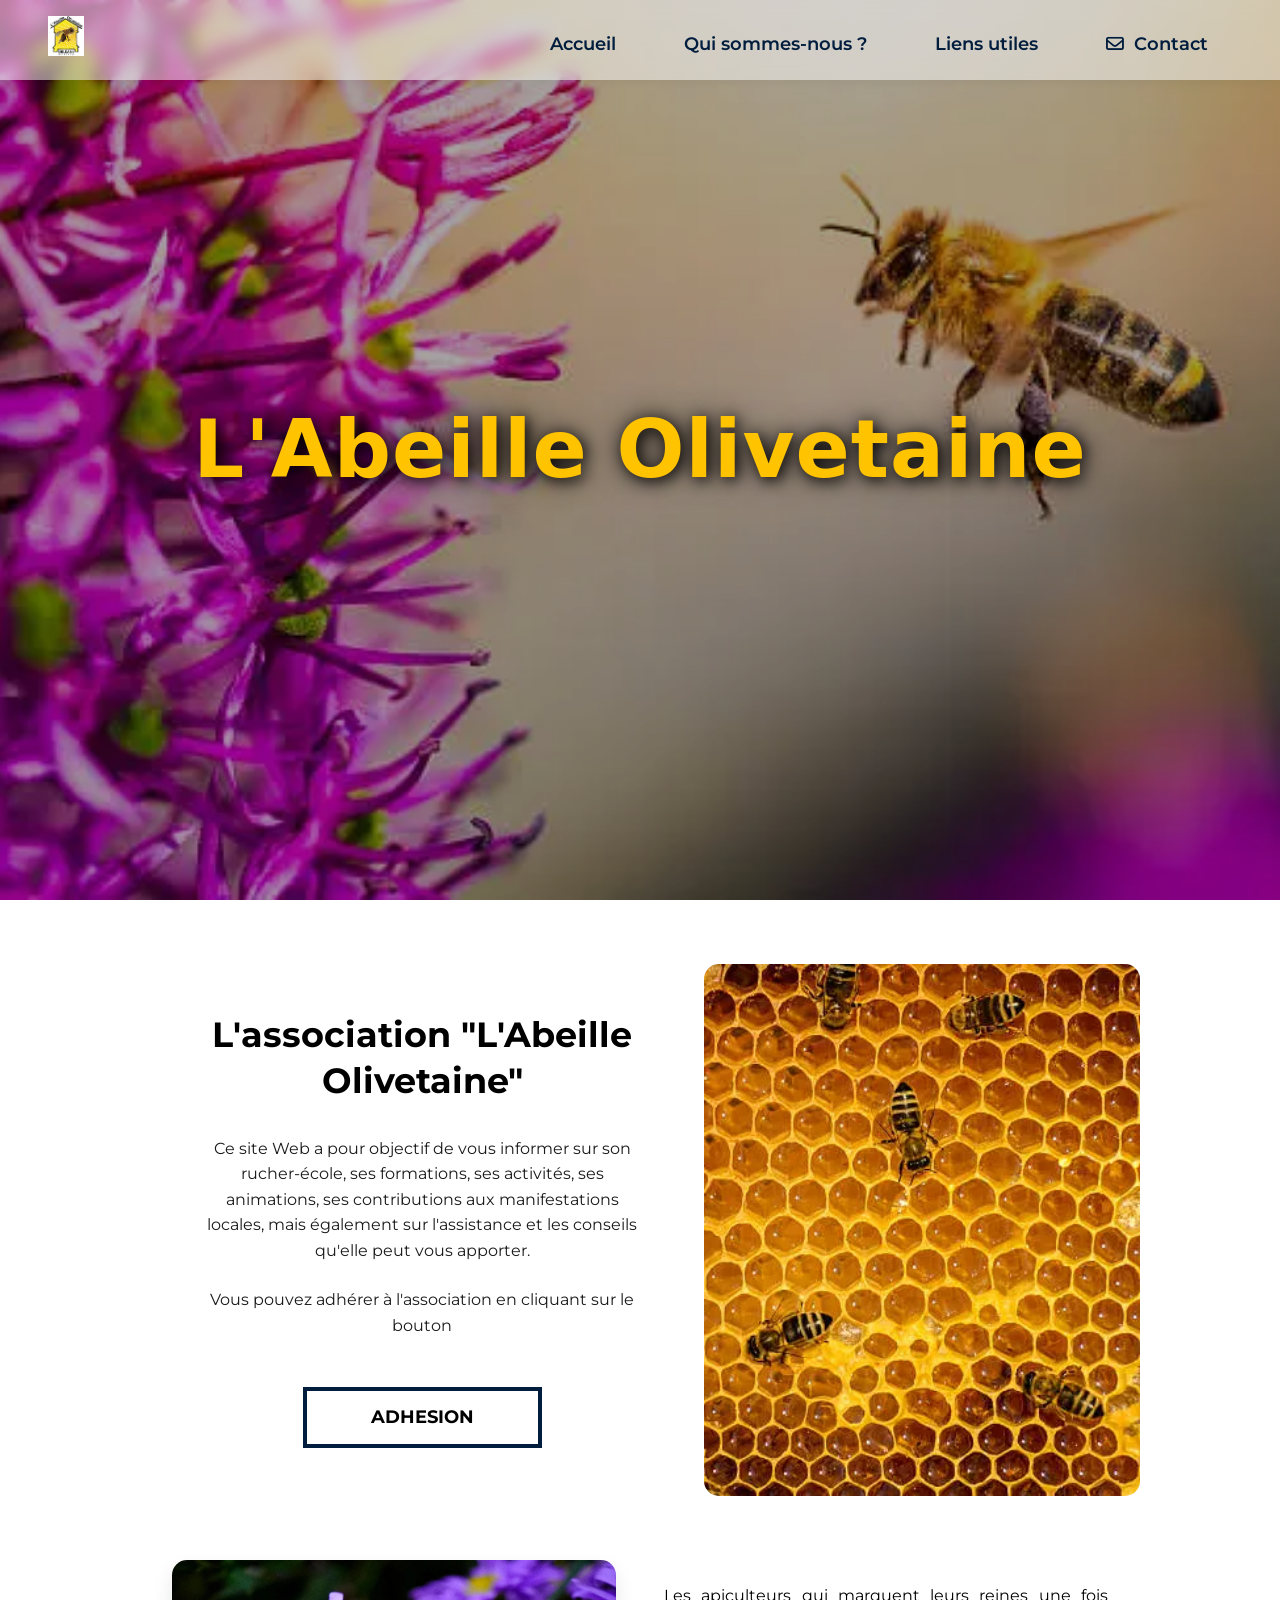
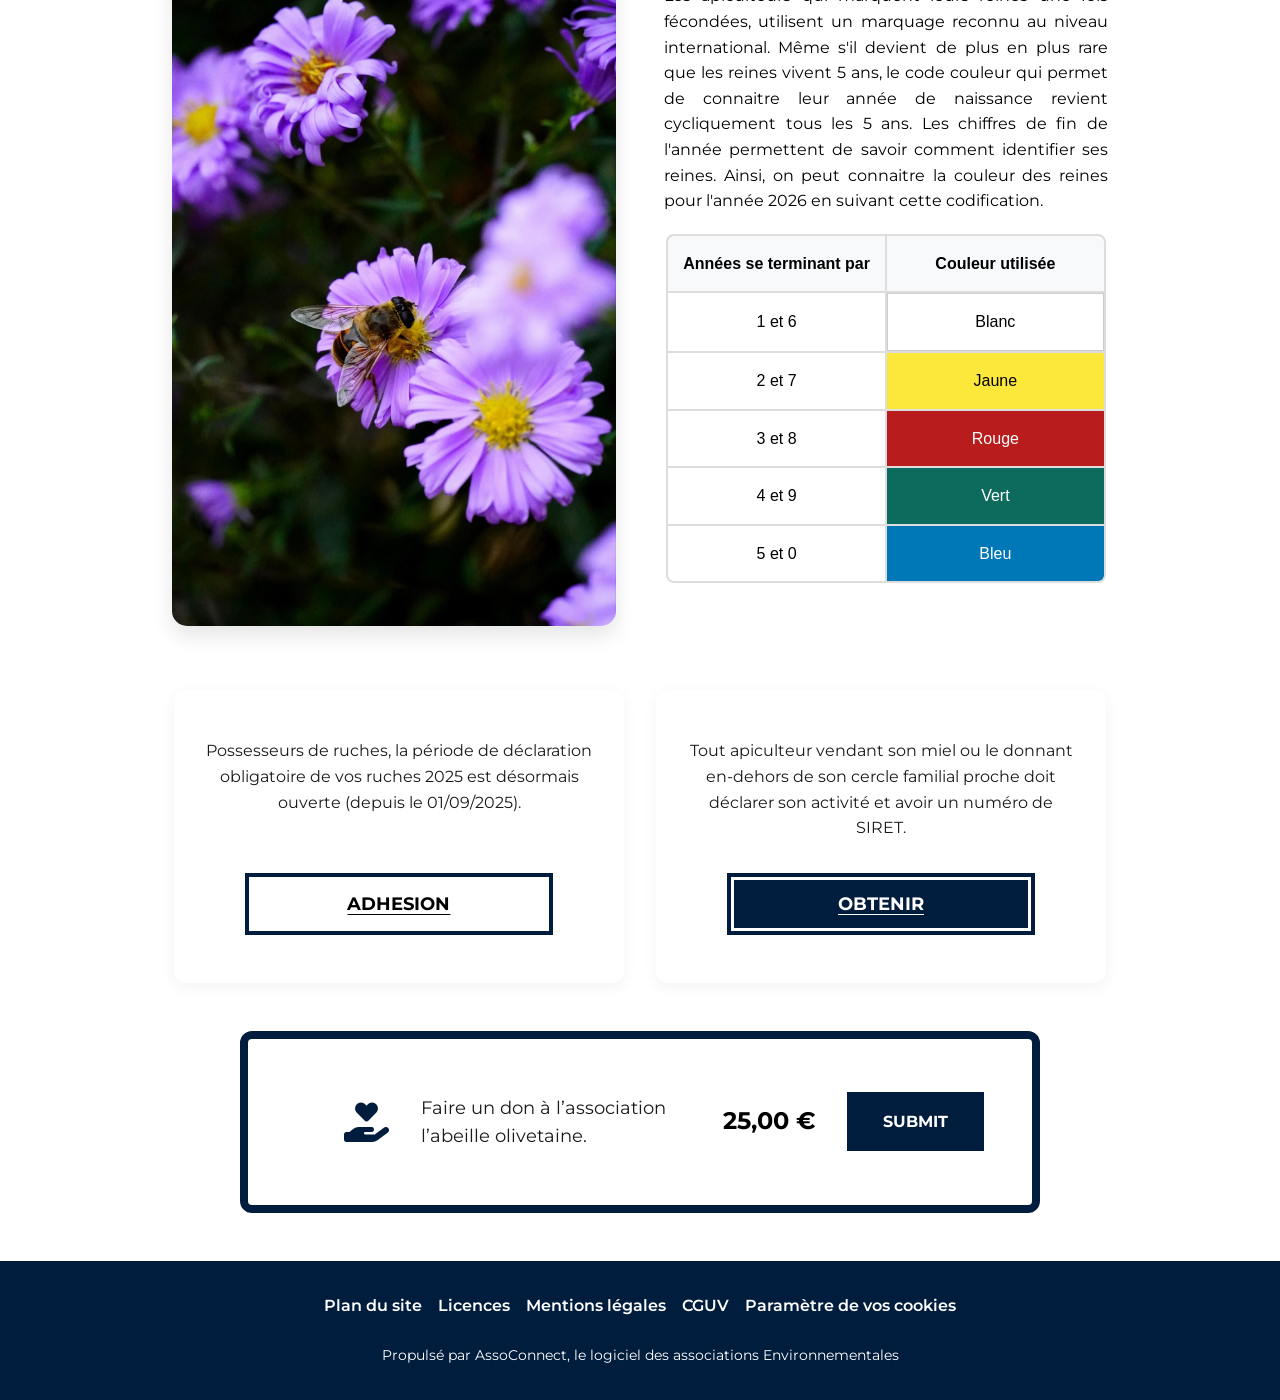
<file: index.html>
<!doctype html>
<html lang="fr">
  <head>
    <title>abeille-olivetaine</title>
    <meta charset="UTF-8" />
    <link rel="icon" type="image/png" href="IMG/logo1.webp" />
    <meta name="viewport" content="width=device-width, initial-scale=1.0" />
    <link rel="preconnect" href="https://fonts.googleapis.com" />
    <link rel="preconnect" href="https://fonts.gstatic.com" crossorigin />
    <link
      href="https://fonts.googleapis.com/css2?family=Montserrat:wght@400;700&family=Playfair+Display:wght@700&display=swap"
      rel="stylesheet"
    />
    <link
      rel="stylesheet"
      href="https://cdnjs.cloudflare.com/ajax/libs/font-awesome/6.4.0/css/all.min.css"
    />
    <link rel="stylesheet" type="text/css" href="style.css" />
  </head>

  <body>
    <header>
      <nav class="container-nav">
        <div class="logo">
          <a href="#">
            <img id="logo1" src="IMG/logo1.webp" alt="logo" loading="lazy"/>
          </a>
        </div>
        <input type="checkbox" id="menu-toggle" hidden />
        <label for="menu-toggle" class="burger-menu">
          <span class="bar"></span>
          <span class="bar"></span>
          <span class="bar"></span>
        </label>
        <div class="nav-links">
          <a href="index.html">Accueil</a>
          <a href="who-are-we.html">Qui sommes-nous ?</a>
          <a href="useful-links.html">Liens utiles</a>
          <a href="contact.html" class="contact-icon">
            <i class="fa-regular fa-envelope"></i>
            Contact
          </a>
        </div>
      </nav>
    </header>

    <main>
      <div class="container">
        <div class="bienvenue">
          <img
            src="IMG/istockphoto-2219905629-612x612.webp"
            alt="fond abeille"
            loading="lazy"
          />
          <h1>L'Abeille Olivetaine</h1>
        </div>

        <div class="association-section">
          <div class="association-content">
            <h2>L'association "L'Abeille<br />Olivetaine"</h2>
            <p>
              Ce site Web a pour objectif de vous informer sur son rucher-école,
              ses formations, ses activités, ses animations, ses contributions
              aux manifestations locales, mais également sur l'assistance et les
              conseils qu'elle peut vous apporter.
            </p>
            <p>Vous pouvez adhérer à l'association en cliquant sur le bouton</p>
            <a href="#" class="btn-adhesion">ADHESION</a>
          </div>
          <div class="association-image">
            <img
              src="IMG/istockphoto-453142805-612x612.webp"
              alt="Alvéoles et abeilles"
              loading="lazy"
            />
          </div>
        </div>

        <div class="reines-section">
          <div class="reines-image">
            <img
              src="IMG/nature_focus_fs-aster-8281758_1920.webp"
              alt="Aster et abeille"
              loading="lazy"
            />
          </div>
          <div class="reines-content">
            <p>
              Les apiculteurs qui marquent leurs reines une fois fécondées,
              utilisent un marquage reconnu au niveau international. Même s'il
              devient de plus en plus rare que les reines vivent 5 ans, le code
              couleur qui permet de connaitre leur année de naissance revient
              cycliquement tous les 5 ans. Les chiffres de fin de l'année
              permettent de savoir comment identifier ses reines. Ainsi, on peut
              connaitre la couleur des reines pour l'année 2026 en suivant cette
              codification.
            </p>
            <div class="tableau-grid">
              <!-- En-tête -->
              <div class="header">Années se terminant par</div>
              <div class="header">Couleur utilisée</div>

              <!-- Ligne 1 -->
              <div class="cell">1 et 6</div>
              <div class="cell color-blanc">Blanc</div>

              <!-- Ligne 2 -->
              <div class="cell">2 et 7</div>
              <div class="cell color-jaune">Jaune</div>

              <!-- Ligne 3 -->
              <div class="cell">3 et 8</div>
              <div class="cell color-rouge">Rouge</div>

              <!-- Ligne 4 -->
              <div class="cell">4 et 9</div>
              <div class="cell color-vert">Vert</div>

              <!-- Ligne 5 -->
              <div class="cell">5 et 0</div>
              <div class="cell color-bleu">Bleu</div>
            </div>
          </div>
        </div>

        <div class="cards-container">
          <div class="card">
            <p>
              Possesseurs de ruches, la période de déclaration obligatoire de
              vos ruches 2025 est désormais ouverte (depuis le 01/09/2025).
            </p>
            <a href="#" class="btn-card btn-outline">ADHESION</a>
          </div>

          <div class="card">
            <p>
              Tout apiculteur vendant son miel ou le donnant en-dehors de son
              cercle familial proche doit déclarer son activité et avoir un
              numéro de SIRET.
            </p>
            <a href="#" class="btn-card btn-filled">OBTENIR </a>
          </div>
        </div>

        <div class="card-don">
          <div class="icon-container">
            <i class="fa-solid fa-hands-holding-heart"></i>
          </div>

          <div class="content">
            <i class="fa-solid fa-hand-holding-heart"></i>
            <p class="description">
              Faire un don à l’association l’abeille olivetaine.
            </p>
            <p href="#" class="price">25,00 €</p>
            <a href="#">Submit</a>
          </div>
        </div>
      </div>
    </main>

    <footer>
      <div>
        <a href="#map">Plan du site</a>
        <a href="#">Licences</a>
        <a href="#">Mentions légales</a>
        <a href="#">CGUV</a>
        <a href="#">Paramètre de vos cookies</a>
      </div>
      <div>
        <a
          href="https://www.assoconnect.com/associations/logiciel-association-environnement/"
          target="_blank"
          >Propulsé par AssoConnect, le logiciel des associations
          Environnementales
        </a>
      </div>
    </footer>
  </body>
</html>
</file>
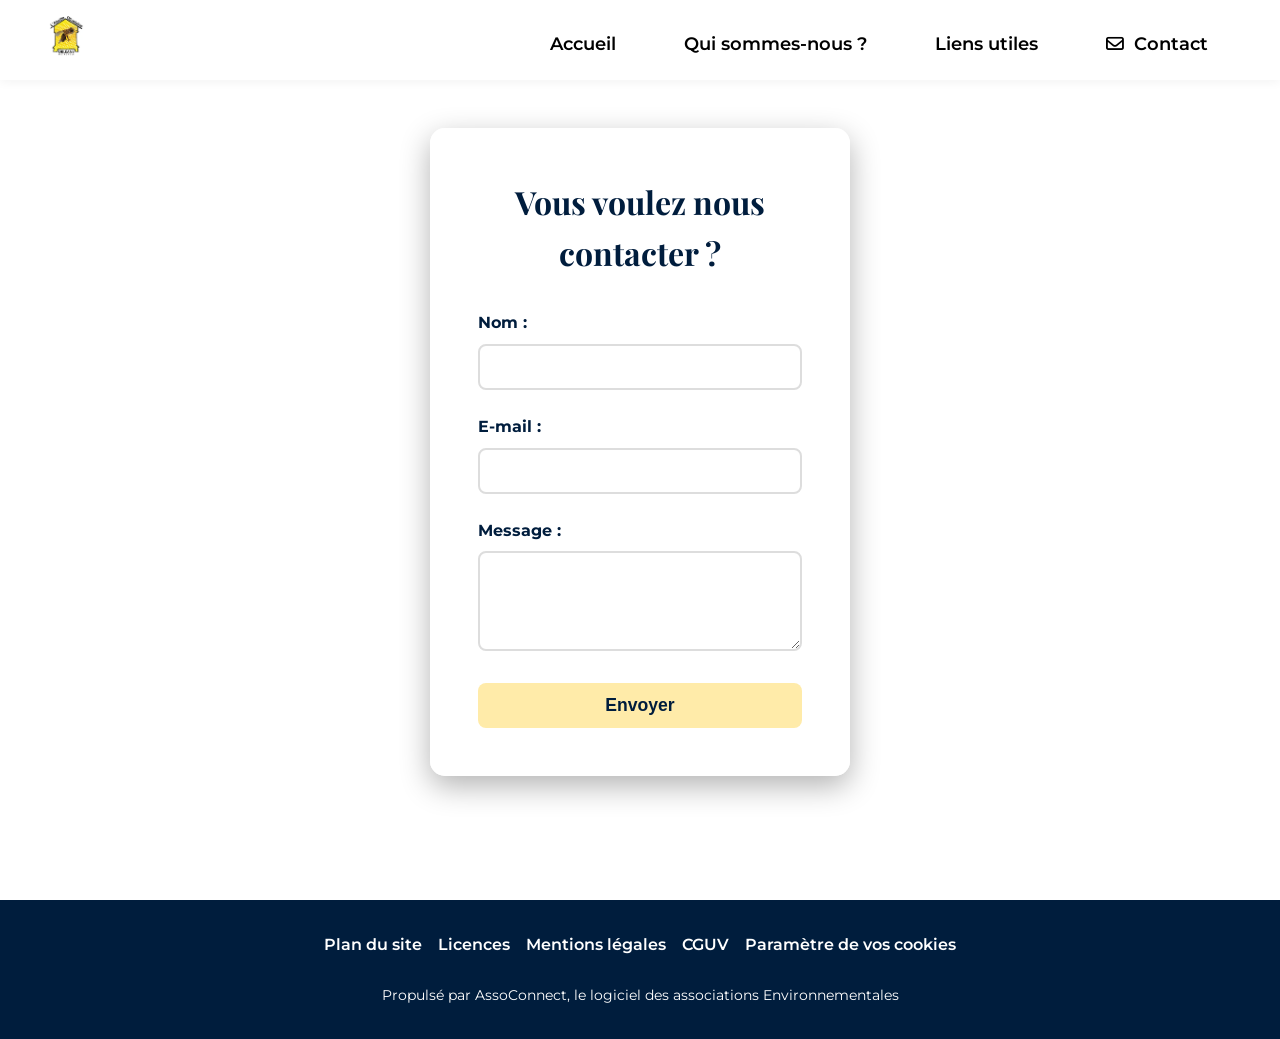
<file: contact.html>
<!doctype html>
<html lang="fr">
  <head>
    <title>abeille-olivetaine</title>
    <meta charset="UTF-8" />
    <link rel="icon" type="image/png" href="IMG/logo1.webp" />
    <meta name="viewport" content="width=device-width, initial-scale=1.0" />
    <link rel="stylesheet" type="text/css" href="style.css" />
    <link rel="stylesheet" type="text/css" href="contact.css" />
    <link rel="preconnect" href="https://fonts.googleapis.com" />
    <link rel="preconnect" href="https://fonts.gstatic.com" crossorigin />
    <link
      href="https://fonts.googleapis.com/css2?family=Montserrat:wght@400;700&family=Playfair+Display:wght@700&display=swap"
      rel="stylesheet"
    />
    <link
      rel="stylesheet"
      href="https://cdnjs.cloudflare.com/ajax/libs/font-awesome/6.4.0/css/all.min.css"
    />
  </head>

  <body>
    <div class="bg"></div>
    <header>
      <nav class="container-nav">
        <div class="logo">
          <a href="#">
            <img id="logo1" src="IMG/logo1.webp" alt="logo" />
          </a>
        </div>
        <input type="checkbox" id="menu-toggle" hidden />
        <label for="menu-toggle" class="burger-menu">
          <span class="bar"></span>
          <span class="bar"></span>
          <span class="bar"></span>
        </label>
        <div class="nav-links">
          <a href="index.html">Accueil</a>
          <a href="who-are-we.html">Qui sommes-nous ?</a>
          <a href="useful-links.html">Liens utiles</a>
          <a href="contact.html" class="contact-icon">
            <i class="fa-regular fa-envelope"></i>
            Contact
          </a>
        </div>
      </nav>
    </header>

    <main>
      <section id="contact">
        <div class="form-part" id="contact-form">
          <h2>Vous voulez nous contacter ?</h2>
          <form action="form.php" method="post">
            <ul>
              <li>
                <label for="name">Nom :</label>
                <input type="text" id="name" name="user_name" required />
              </li>
              <li>
                <label for="mail">E-mail :</label>
                <input type="email" id="mail" name="user_mail" required />
              </li>
              <li>
                <label for="msg">Message :</label>
                <textarea id="msg" name="user_message" required></textarea>
              </li>
            </ul>
            <button type="submit" name="envoyer" class="submit-btn">
              Envoyer
            </button>
          </form>
        </div>
      </section>
    </main>

    <footer>
      <div>
        <a href="#map">Plan du site</a>
        <a href="#">Licences</a>
        <a href="#">Mentions légales</a>
        <a href="#">CGUV</a>
        <a href="#">Paramètre de vos cookies</a>
      </div>
      <div>
        <a
          href="https://www.assoconnect.com/associations/logiciel-association-environnement/"
          target="_blank"
          >Propulsé par AssoConnect, le logiciel des associations
          Environnementales
        </a>
      </div>
    </footer>
  </body>
</html>
</file>
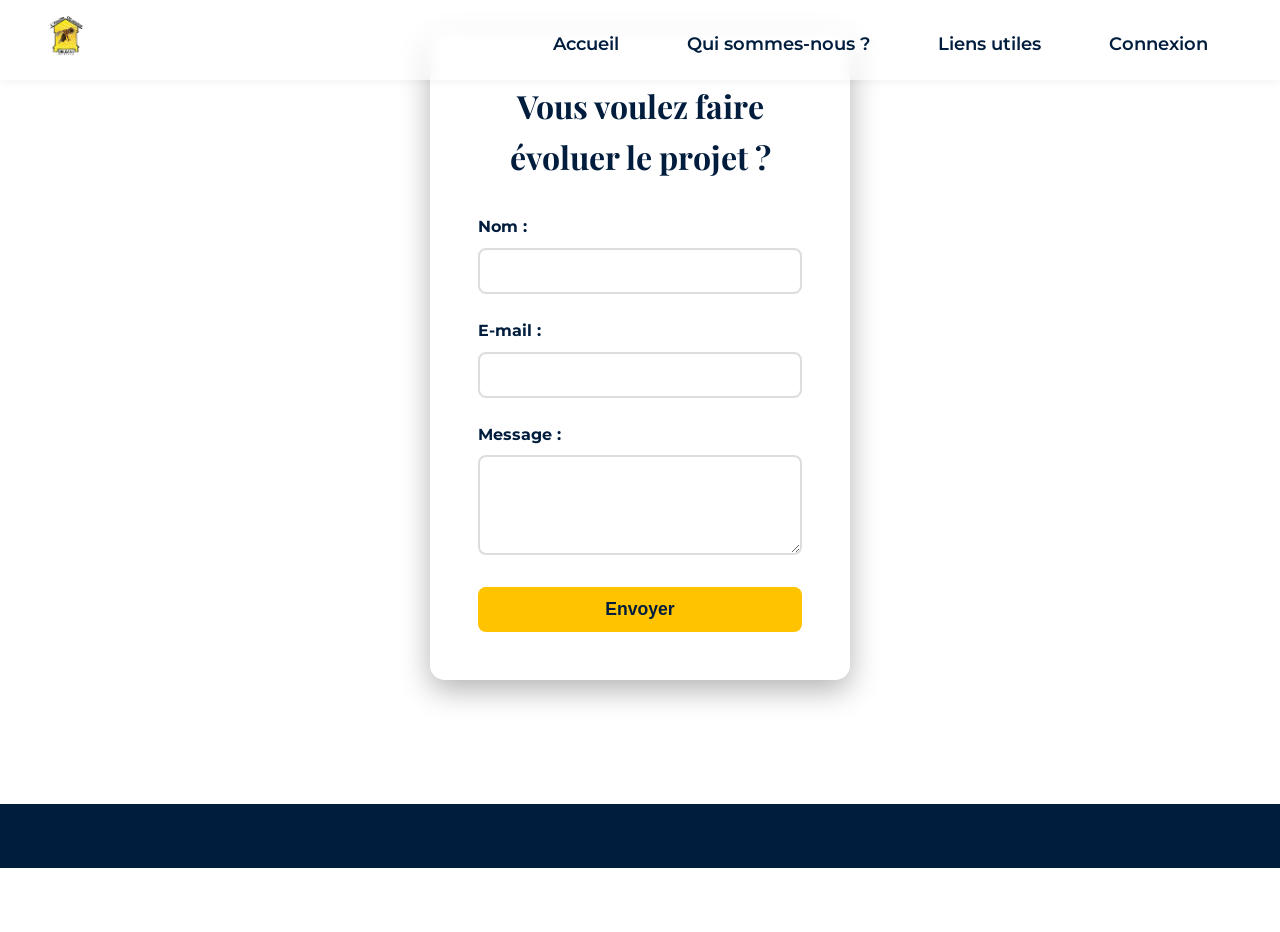
<file: login.html>
<!doctype html>
<html lang="fr">
  <head>
    <title>abeille-olivetaine</title>
    <meta charset="UTF-8" />
    <link rel="icon" type="image/png" href="IMG/logo1.webp" />
    <meta name="viewport" content="width=device-width, initial-scale=1.0" />
    <link rel="stylesheet" type="text/css" href="style.css" />
    <link rel="preconnect" href="https://fonts.googleapis.com" />
    <link rel="preconnect" href="https://fonts.gstatic.com" crossorigin />
    <link
      href="https://fonts.googleapis.com/css2?family=Montserrat:wght@400;700&family=Playfair+Display:wght@700&display=swap"
      rel="stylesheet"
    />
    <link
      rel="stylesheet"
      href="https://cdnjs.cloudflare.com/ajax/libs/font-awesome/6.4.0/css/all.min.css"
    />
  </head>

  <body>
    <div class="bg"></div>
    <header>
      <nav class="container-nav">
        <div class="logo">
          <a href="#accueil">
            <img id="logo1" src="IMG/logo1.webp" alt="logo" />
          </a>
        </div>
        <input type="checkbox" id="menu-toggle" hidden />
        <label for="menu-toggle" class="burger-menu">
          <span class="bar"></span>
          <span class="bar"></span>
          <span class="bar"></span>
        </label>
        <div class="nav-links">
          <a href="#home.html">Accueil</a>
          <a href="#who-are-we.html">Qui sommes-nous ?</a>
          <a href="#useful-links.html">Liens utiles</a>
          <a href="#login.html">Connexion</a>
        </div>
      </nav>
    </header>

    <main>
      <section id="contact">
        <div class="form-part" id="contact-form">
          <h2>Vous voulez faire évoluer le projet ?</h2>
          <form action="form.php" method="post">
            <ul>
              <li>
                <label for="name">Nom :</label>
                <input type="text" id="name" name="user_name" required />
              </li>
              <li>
                <label for="mail">E-mail :</label>
                <input type="email" id="mail" name="user_mail" required />
              </li>
              <li>
                <label for="msg">Message :</label>
                <textarea id="msg" name="user_message" required></textarea>
              </li>
            </ul>
            <button type="submit" name="envoyer" class="submit-btn">
              Envoyer
            </button>
          </form>
        </div>
      </section>
    </main>

    <footer></footer>
  </body>
</html>
</file>
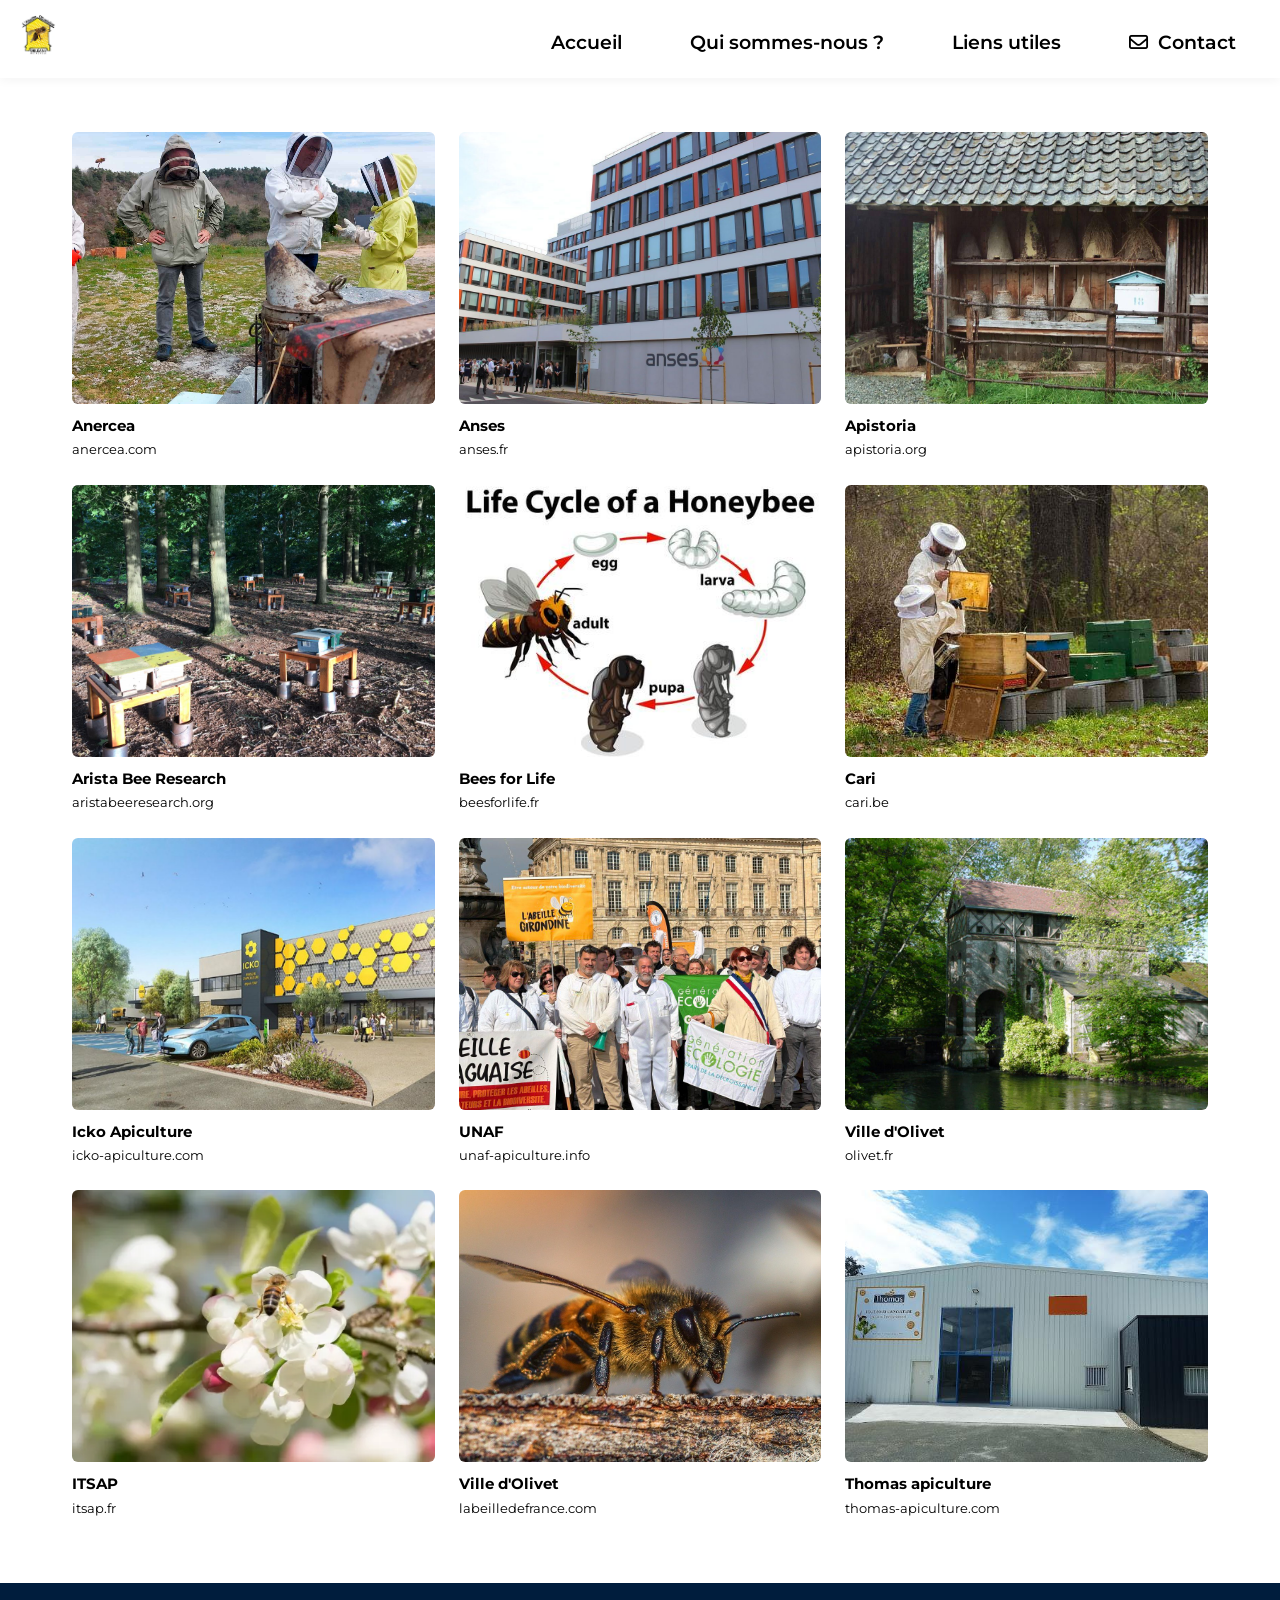
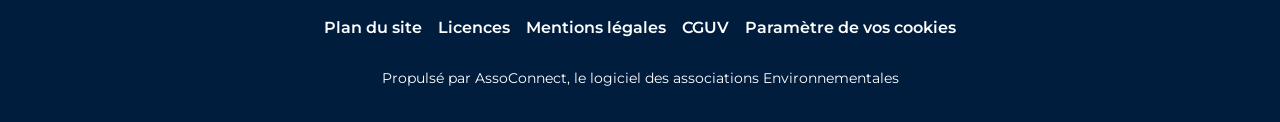
<file: useful-links.html>
<!doctype html>
<html lang="fr">
  <head>
    <title>abeille-olivetaine</title>
    <meta charset="UTF-8" />
    <link rel="icon" type="image/png" href="IMG/logo1.webp" />
    <meta name="viewport" content="width=device-width, initial-scale=1.0" />
    <link rel="stylesheet" type="text/css" href="useful_links.css" />
    <link rel="preconnect" href="https://fonts.googleapis.com" />
    <link rel="preconnect" href="https://fonts.gstatic.com" crossorigin />
    <link
      href="https://fonts.googleapis.com/css2?family=Montserrat:wght@400;700&family=Playfair+Display:wght@700&display=swap"
      rel="stylesheet"
    />
    <link
      rel="stylesheet"
      href="https://cdnjs.cloudflare.com/ajax/libs/font-awesome/6.4.0/css/all.min.css"
    />
  </head>

  <body>
    <div class="bg"></div>
    <header>
      <nav class="container-nav">
        <div class="logo">
          <a href="#">
            <img id="logo1" src="IMG/logo1.webp" alt="logo" />
          </a>
        </div>
        <input type="checkbox" id="menu-toggle" hidden />
        <label for="menu-toggle" class="burger-menu">
          <span class="bar"></span>
          <span class="bar"></span>
          <span class="bar"></span>
        </label>
        <div class="nav-links">
          <a href="index.html">Accueil</a>
          <a href="who-are-we.html">Qui sommes-nous ?</a>
          <a href="useful-links.html">Liens utiles</a>
          <a href="contact.html" class="contact-icon">
            <i class="fa-regular fa-envelope"></i>
            Contact
          </a>
        </div>
      </nav>
    </header>

    <main>
      <div class="container">
        <div class="wrapper">
          <div class="card">
            <a href="https://anercea.com/" class="card-img">
              <img src="IMG/anerca.jpg" alt="anercea" loading="lazy" />
            </a>
            <div class="card-label">
              <span class="title">Anercea</span>
              <span class="subtitle">anercea.com</span>
            </div>
          </div>

          <div class="card">
            <a href="https://www.anses.fr" class="card-img">
              <img src="IMG/anses.jpg" alt="anses" loading="lazy" />
            </a>
            <div class="card-label">
              <span class="title">Anses</span>
              <span class="subtitle">anses.fr</span>
            </div>
          </div>

          <div class="card">
            <a href="https://apistoria.org/" class="card-img">
              <img src="IMG/apistoria.jpg" alt="apistoria" loading="lazy" />
            </a>
            <div class="card-label">
              <span class="title">Apistoria</span>
              <span class="subtitle">apistoria.org</span>
            </div>
          </div>

          <div class="card">
            <a href="https://aristabeeresearch.org/fr/" class="card-img">
              <img
                src="IMG/arista_bee_research.jpg"
                alt="arista bee research"
                loading="lazy"
              />
            </a>
            <div class="card-label">
              <span class="title">Arista Bee Research</span>
              <span class="subtitle">aristabeeresearch.org</span>
            </div>
          </div>

          <div class="card">
            <a href="https://www.beesforlife.fr/" class="card-img">
              <img
                src="IMG/bee_for_life.jpg"
                alt="bees for life"
                loading="lazy"
              />
            </a>
            <div class="card-label">
              <span class="title">Bees for Life</span>
              <span class="subtitle">beesforlife.fr</span>
            </div>
          </div>

          <div class="card">
            <a href="https://www.cari.be/" class="card-img">
              <img src="IMG/Cari_be.jpg" alt="Cari" loading="lazy" />
            </a>
            <div class="card-label">
              <span class="title">Cari</span>
              <span class="subtitle">cari.be</span>
            </div>
          </div>

          <div class="card">
            <a href="https://www.icko-apiculture.com/" class="card-img">
              <img src="IMG/icko.jpg" alt="Icko" loading="lazy" />
            </a>
            <div class="card-label">
              <span class="title">Icko Apiculture</span>
              <span class="subtitle">icko-apiculture.com</span>
            </div>
          </div>

          <div class="card">
            <a href="https://www.unaf-apiculture.info/" class="card-img">
              <img src="IMG/union_nationale.jpg" alt="UNAF" loading="lazy" />
            </a>
            <div class="card-label">
              <span class="title">UNAF</span>
              <span class="subtitle">unaf-apiculture.info</span>
            </div>
          </div>

          <div class="card">
            <a href="https://www.olivet.fr/fr" class="card-img">
              <img src="IMG/olivet.jpg" alt="Olivet" loading="lazy" />
            </a>
            <div class="card-label">
              <span class="title">Ville d'Olivet</span>
              <span class="subtitle">olivet.fr</span>
            </div>
          </div>

          <div class="card">
            <a href="https://itsap.asso.fr/" class="card-img">
              <img src="IMG/itsap.webp" alt="itsap" loading="lazy" />
            </a>
            <div class="card-label">
              <span class="title">ITSAP</span>
              <span class="subtitle">itsap.fr</span>
            </div>
          </div>

          <div class="card">
            <a href="https://www.labeilledefrance.com/" class="card-img">
              <img src="IMG/Abeille.jpg" alt="labeilledefrance" />
            </a>
            <div class="card-label">
              <span class="title">Ville d'Olivet</span>
              <span class="subtitle">labeilledefrance.com</span>
            </div>
          </div>

          <div class="card">
            <a href="hhttps://www.thomas-apiculture.com/" class="card-img">
              <img
                src="IMG/thomas.jpg"
                alt="thomas-apiculture"
                loading="lazy"
              />
            </a>
            <div class="card-label">
              <span class="title">Thomas apiculture</span>
              <span class="subtitle">thomas-apiculture.com</span>
            </div>
          </div>
        </div>
      </div>
    </main>

    <footer>
      <div>
        <a href="#map">Plan du site</a>
        <a href="#">Licences</a>
        <a href="#">Mentions légales</a>
        <a href="#">CGUV</a>
        <a href="#">Paramètre de vos cookies</a>
      </div>
      <div>
        <a
          href="https://www.assoconnect.com/associations/logiciel-association-environnement/"
          target="_blank"
          >Propulsé par AssoConnect, le logiciel des associations
          Environnementales
        </a>
      </div>
    </footer>
  </body>
</html>
</file>
<file: style.css>
* {
  scroll-behavior: smooth;
  margin: 0;
  padding: 0;
  box-sizing: border-box;
}

:root {
  --primary-orange: #ffeba9;
  --secondary-yellow: #ffc300;
  --primary-blue: #001d3d;
  --white: #ffffff;
  --black: #000000;
}

body {
  font-family: "Montserrat", sans-serif;
  background-color: var(--white);
  color: var(--black);
  line-height: 1.6;
  min-height: 100vh;
  position: relative;
}

header {
  position: fixed;
  top: 0;
  width: 100%;
  z-index: 1000;
}

.container-nav {
  display: flex;
  justify-content: space-between;
  align-items: center;
  gap: 0.75rem;
  padding: 1rem 3rem;
  background: rgba(255, 255, 255, 0.5);
  backdrop-filter: blur(8px);
  box-shadow: 0 2px 10px rgba(0, 0, 0, 0.05);
}

.logo img {
  height: 40px;
  width: auto;
}

.burger-menu {
  display: flex;
  flex-direction: column;
  cursor: pointer;
  z-index: 1001;
  order: 2;
}

.bar {
  width: 25px;
  height: 3px;
  background-color: var(--black);
  margin: 3px 0;
  transition: 0.3s;
}

.contact-icon {
  color: var(--primary-blue);
  font-size: 1.2rem;
  cursor: pointer;
  display: inline-flex;
  align-items: center;
  gap: 0.6rem;
  font-weight: 600;
}

.nav-links {
  position: fixed;
  top: 0;
  right: -100%;
  width: 70%;
  height: 100vh;
  background-color: var(--white);
  display: flex;
  flex-direction: column;
  justify-content: flex-start;
  align-items: center;
  padding-top: 5.5rem;
  gap: 1.25rem;
  transition: right 0.3s ease;
  z-index: 1000;
  order: 3;
}

.nav-links a {
  color: var(--black);
  text-decoration: none;
  font-size: 1.1rem;
  font-weight: 500;
  margin: 1rem 0;
  transition: color 0.3s;
  font-weight: 600;
}

#menu-toggle:checked ~ .nav-links {
  right: 0;
}

#menu-toggle:checked ~ .burger-menu .bar:nth-child(1) {
  transform: rotate(-45deg) translate(-5px, 6px);
}

#menu-toggle:checked ~ .burger-menu .bar:nth-child(2) {
  opacity: 0;
}

#menu-toggle:checked ~ .burger-menu .bar:nth-child(3) {
  transform: rotate(45deg) translate(-5px, -6px);
}

#menu-toggle:checked ~ .burger-menu .bar {
  background-color: var(--black);
}

main {
  padding-top: 120px;
  min-height: calc(100vh - 160px);
  display: flex;
  justify-content: center;
  align-items: center;
}

.form-part {
  background-color: rgba(255, 255, 255, 0.9);
  border-radius: 15px;
  padding: 2rem;
  box-shadow: 0 10px 30px rgba(0, 0, 0, 0.3);
  max-width: 420px;
  width: min(90%, 420px);
  margin: 2rem auto;
}

.form-part h2 {
  color: var(--primary-blue);
  text-align: center;
  margin-bottom: 2rem;
  font-family: "Playfair Display", serif;
  font-size: 1.5rem;
}

form ul {
  list-style: none;
}

form li {
  margin-bottom: 1.5rem;
}

form label {
  display: block;
  margin-bottom: 0.5rem;
  color: var(--primary-blue);
  font-weight: 700;
}

form input,
form textarea {
  width: 100%;
  padding: 0.75rem;
  border: 2px solid #ddd;
  border-radius: 8px;
  font-size: 1rem;
  transition:
    border-color 0.3s,
    box-shadow 0.3s;
  background-color: var(--white);
}

form input:focus,
form textarea:focus {
  outline: none;
  border-color: var(--secondary-yellow);
  box-shadow: 0 0 0 3px rgba(255, 195, 0, 0.1);
}

form textarea {
  resize: vertical;
  min-height: 100px;
}

.submit-btn {
  width: 100%;
  padding: 0.75rem;
  background-color: var(--secondary-yellow);
  color: var(--primary-blue);
  border: none;
  border-radius: 8px;
  font-size: 1.1rem;
  font-weight: 700;
  cursor: pointer;
  transition:
    background-color 0.3s,
    transform 0.2s;
}

footer {
  background-color: var(--primary-blue);
  color: var(--white);
  padding: 2rem 1rem;
  margin-top: 2rem;
  text-align: center;
}

footer div {
  margin-bottom: 1rem;
}

footer div:last-child {
  margin-bottom: 0;
}

footer div:first-child {
  display: flex;
  justify-content: center;
  flex-wrap: wrap;
  gap: 1rem;
  margin-bottom: 1.5rem;
}

footer a {
  color: var(--white);
  text-decoration: none;
  font-weight: 600;
}

footer a:hover {
  color: #ffeba9;
}

footer div:last-child a {
  font-weight: 400;
  font-size: 0.9rem;
}

@media (min-width: 768px) {
  .container-nav {
    padding: 1rem 2rem;
  }

  .nav-links {
    position: static;
    width: auto;
    height: auto;
    background-color: transparent;
    flex-direction: row;
    justify-content: flex-end;
    align-items: center;
    order: 1;
    padding-top: 0.5rem;
  }

  .contact-icon {
    order: 2;
    margin-left: 1.5rem;
  }

  .nav-links a {
    margin: 0 1rem;
    color: var(--primary-blue);
    font-weight: 600;
  }

  .burger-menu {
    display: none;
  }

  main {
    align-items: flex-start;
  }

  .form-part {
    max-width: 500px;
    padding: 3rem;
  }

  .form-part h2 {
    font-size: 2rem;
  }
}

@media (min-width: 1024px) {
  .container-nav {
    padding: 1rem 3rem;
  }

  .nav-links a {
    margin: 0 1.5rem;
  }

  .form-part {
    max-width: 600px;
  }
}

/*<--------BIENVENUE-------->*/

.bienvenue {
  position: relative;
  width: 100%;
  height: 100vh;
  display: flex;
  justify-content: center;
  align-items: center;
}
.bienvenue img {
  position: absolute;
  top: 0;
  left: 0;
  width: 100%;
  height: 100%;
  object-fit: cover;
  z-index: -1;
  filter: brightness(0.65);
}

.bienvenue h1 {
  color: var(--secondary-yellow);
  font-size: 5rem;
  z-index: 1;
  text-shadow:
    3px 3px 15px rgba(0, 0, 0, 0.9),
    0 0 30px rgba(0, 0, 0, 0.7);
  font-family: "Chewy", system-ui;
  text-align: center;
  letter-spacing: 1px;
}

main {
  padding-top: 0 !important;
  display: block !important;
}

.tableau-grid {
  display: grid;
  grid-template-columns: 1fr 1fr;
  max-width: 500px;
  margin: 20px auto;
  border: 2px solid #ddd;
  background-color: #ddd;
  gap: 2px;
  border-radius: 8px;
  overflow: hidden;
}
.tableau-grid div {
  background-color: white;
  padding: 15px;
  text-align: center;
  font-family: sans-serif;
  display: flex;
  align-items: center;
  justify-content: center;
}

.header {
  font-weight: bold;
  background-color: #f8f9fa !important;
}

.color-blanc {
  background-color: #ffffff !important;
  color: #000;
  border: 1px solid #ccc;
}
.color-jaune {
  background-color: #fce83a !important;
  color: #000;
}
.color-rouge {
  background-color: #b91c1c !important;
  color: #fff;
}
.color-vert {
  background-color: #0d6b5e !important;
  color: #fff;
}
.color-bleu {
  background-color: #0077b6 !important;
  color: #fff;
}

/*<--------REINES-------->*/
.reines-section {
  display: flex;
  align-items: center;
  justify-content: center;
  max-width: 1000px;
  margin: 4rem auto;
  background-color: #ffffff;
  color: #000000;
  gap: 3rem;
  padding: 0 2rem;
}

.reines-content {
  flex: 1;
  display: flex;
  flex-direction: column;
  justify-content: center;
  text-align: justify;
}

.reines-image {
  flex: 1;
  display: flex;
}

.reines-image img {
  width: 100%;
  height: auto;
  object-fit: cover;
  border-radius: 15px;
  box-shadow: 0 10px 20px rgba(0, 0, 0, 0.1);
}

@media (max-width: 768px) {
  .reines-section {
    flex-direction: column;
    margin: 2rem;
    gap: 1.5rem;
  }
}

/*<--------ASSOCIATION-------->*/
.association-section {
  display: flex;
  align-items: stretch;
  justify-content: center;
  max-width: 1000px;
  margin: 4rem auto;
  background-color: #ffffff;
  color: #000000;
}

.association-content {
  flex: 1;
  padding: 3rem 4rem;
  text-align: center;
  display: flex;
  flex-direction: column;
  justify-content: center;
  align-items: center;
  gap: 1.5rem;
}

.association-content h2 {
  font-family: "Montserrat", sans-serif;
  font-size: 2.2rem;
  font-weight: 700;
  margin-bottom: 0.5rem;
  line-height: 1.3;
}

.association-content p {
  font-size: 1rem;
  line-height: 1.6;
  color: #1a1a1a;
}

.btn-adhesion {
  display: inline-block;
  margin-top: 1.5rem;
  padding: 0.8rem 4rem;
  border: 4px solid #001d3d;
  background-color: #ffffff;
  color: #000000;
  font-weight: 700;
  text-decoration: none;
  font-size: 1.1rem;
  transition: all 0.3s ease;
  text-transform: uppercase;
}

.btn-adhesion:hover {
  background-color: #001d3d;
  color: #ffffff;
}

.association-image {
  flex: 1;
  display: flex;
}

.association-image img {
  width: 100%;
  height: 100%;
  object-fit: cover;
  min-height: 400px;
  border-radius: 15px;
}

@media (max-width: 768px) {
  .association-section {
    flex-direction: column;
    margin: 2rem;
  }

  .association-content {
    padding: 2rem;
  }
}

/*<--------CARDS SECTION-------->*/
.cards-container {
  display: flex;
  justify-content: center;
  gap: 2rem;
  max-width: 1000px;
  margin: 3rem auto;
  flex-wrap: wrap;
}

.card {
  background: #ffffff;
  border-radius: 12px;
  box-shadow: 0 4px 15px rgba(0, 0, 0, 0.05);
  padding: 3rem 2rem;
  flex: 1;
  min-width: 300px;
  max-width: 450px;
  display: flex;
  flex-direction: column;
  align-items: center;
  text-align: center;
  justify-content: space-between;
}

.card p {
  font-size: 1rem;
  margin-bottom: 2rem;
  color: #1a1a1a;
}

.btn-card {
  font-weight: 700;
  text-decoration: underline;
  text-underline-offset: 4px;
  padding: 0.8rem 2rem;
  width: 80%;
  transition: all 0.3s ease;
  font-size: 1.1rem;
  display: inline-block;
}

.btn-outline {
  border: 4px solid #001d3d;
  background-color: #ffffff;
  color: #000000;
}

.btn-outline:hover {
  background-color: #f8f9fa;
}

.btn-filled {
  border: 4px solid #001d3d;
  background-color: #001d3d;
  color: #ffffff;
  box-shadow: inset 0 0 0 3px #ffffff;
}

.btn-filled:hover {
  background-color: #002d5e;
}

/*<--------CARD DON-------->*/
.card-don {
  display: flex;
  align-items: center;
  background-color: #ffffff;
  border: 8px solid #001d3d;
  border-radius: 12px;
  max-width: 800px;
  margin: 3rem auto;
  padding: 2rem 3rem;
  gap: 3rem;
}

.card-don .icon-container {
  font-size: 4rem;
  color: #001d3d;
}

.card-don .content {
  display: flex;
  flex-direction: row;
  align-items: center;
  gap: 2rem;
  width: 100%;
}

.card-don .description {
  font-size: 1.1rem;
  color: #1a1a1a;
  flex: 1;
  margin: 0;
}

.card-don .price {
  font-size: 1.5rem;
  font-weight: bold;
  white-space: nowrap;
}

.card-don .content i {
  font-size: 2.5rem;
  color: #001d3d;
}

.card-don .content a {
  display: inline-block;
  padding: 0.8rem 2rem;
  background-color: #001d3d;
  color: #ffffff;
  text-decoration: none;
  font-weight: 700;
  text-transform: uppercase;
  border: 4px solid #001d3d;
  transition: all 0.3s ease;
  white-space: nowrap;
}

.card-don .content a:hover {
  background-color: #ffffff;
  color: #001d3d;
}

@media (max-width: 768px) {
  .cards-container {
    padding: 0 1rem;
  }
  .card-don {
    flex-direction: column;
    text-align: center;
    padding: 2rem;
  }
  .card-don .content {
    flex-direction: column;
    align-items: center;
    text-align: center;
    gap: 1.5rem;
  }
}
</file>
<file: contact.css>
:root {
  --primary-orange: #ffeba9;
  --secondary-yellow: #ffc300;
  --primary-blue: #001d3d;
  --white: #ffffff;
}

* {
  margin: 0;
  padding: 0;
  box-sizing: border-box;
}

body {
  font-family: "Montserrat", sans-serif;
  background-color: white;
  color: var(--white);
  line-height: 1.6;
  min-height: 100vh;
  position: relative;
}

.container-nav {
  background-color: rgba(0, 29, 61, 0.8);
}

.nav-links {
  background-color: white;
}

.nav-links a {
  color: black;
}

.contact-icon {
  color: var(--white);
}

.bar {
  color: black;
}

footer {
  background-color: var(--primary-blue);
  color: var(--white);
  padding: 2rem 1rem;
  margin-top: 2rem;
  text-align: center;
}

footer div {
  margin-bottom: 1rem;
}

footer div:last-child {
  margin-bottom: 0;
}

footer div:first-child {
  display: flex;
  justify-content: center;
  flex-wrap: wrap;
  gap: 1rem;
  margin-bottom: 1.5rem;
}

footer a {
  color: var(--white);
  text-decoration: none;
  font-weight: 600;
}

footer a:hover {
  color: #ffeba9;
}

footer div:last-child a {
  font-weight: 400;
  font-size: 0.9rem;
}

@media (max-width: 767px) {
  footer {
    padding: 1.5rem 1rem;
  }

  footer div:first-child {
    flex-direction: column;
    gap: 0.5rem;
  }
}

.container-nav {
  background: rgba(255, 255, 255, 0.7);
  backdrop-filter: blur(5px);
  padding: 15px 0;
  position: sticky;
  top: 0;
  z-index: 1000;
  box-shadow: 0 2px 10px rgba(0, 0, 0, 0.05);
  justify-content: space-between;
  padding-left: 20px;
  padding-right: 20px;
}

main {
  padding-top: 250px;
  min-height: calc(100vh - 160px);
  display: flex;
  justify-content: center;
  align-items: flex-start;
}

.form-part {
  background-color: rgba(255, 255, 255, 0.9);
  border-radius: 15px;
  padding: 2rem;
  box-shadow: 0 10px 30px rgba(0, 0, 0, 0.3);
  max-width: 420px;
  width: min(90%, 420px);
  margin: 2rem auto;
  margin-top: 8rem;
}

.form-part h2 {
  color: var(--primary-blue);
  text-align: center;
  margin-bottom: 2rem;
  font-family: "Playfair Display", serif;
  font-size: 1.5rem;
}

form ul {
  list-style: none;
}

form li {
  margin-bottom: 1.5rem;
}

form label {
  display: block;
  margin-bottom: 0.5rem;
  color: var(--primary-blue);
  font-weight: 700;
}

form input,
form textarea {
  width: 100%;
  padding: 0.75rem;
  border: 2px solid #ddd;
  border-radius: 8px;
  font-size: 1rem;
  transition:
    border-color 0.3s,
    box-shadow 0.3s;
  background-color: var(--white);
}

form input:focus,
form textarea:focus {
  outline: none;
  border-color: var(--secondary-yellow);
  box-shadow: 0 0 0 3px rgba(255, 195, 0, 0.1);
}

form textarea {
  resize: vertical;
  min-height: 100px;
}

.submit-btn {
  width: 100%;
  padding: 0.75rem;
  background-color: var(--primary-orange);
  color: var(--primary-blue);
  border: none;
  border-radius: 8px;
  font-size: 1.1rem;
  font-weight: 700;
  cursor: pointer;
  transition:
    background-color 0.3s,
    transform 0.2s;
}

@media (min-width: 768px) {
  .container-nav {
    background: rgba(255, 255, 255, 0.7);
    backdrop-filter: blur(5px);
    padding: 15px 0;
    position: sticky;
    top: 0;
    z-index: 1000;
    box-shadow: 0 2px 10px rgba(0, 0, 0, 0.05);
  }

  .nav-links {
    position: static;
    width: auto;
    height: auto;
    background-color: transparent;
    flex-direction: row;
    justify-content: flex-end;
    align-items: center;
    order: 1;
    padding-top: 0.5rem;
  }

  .contact-icon {
    order: 2;
    margin-left: 1.5rem;
  }

  .nav-links a {
    margin: 0 1rem;
    color: black;
  }

  .burger-menu {
    display: none;
  }

  main {
    align-items: flex-start;
  }

  .form-part {
    max-width: 500px;
    padding: 3rem;
  }

  .form-part h2 {
    font-size: 2rem;
  }
}

@media (min-width: 1024px) {
  .container-nav {
    padding: 1rem 3rem;
  }

  .nav-links a {
    margin: 0 1.5rem;
  }

  .form-part {
    max-width: 600px;
  }
}
</file>
<file: useful_links.css>
:root {
  --primary-orange: #ffeba9;
  --secondary-yellow: #ffc300;
  --primary-blue: #001d3d;
  --white: #ffffff;
  --black: #000000;
}

* {
  margin: 0;
  padding: 0;
  box-sizing: border-box;
}

body {
  font-family: "Montserrat", sans-serif;
  color: var(--white);
  line-height: 1.6;
  min-height: 100vh;
  position: relative;
}

header {
  position: fixed;
  top: 0;
  width: 100%;
  z-index: 1000;
}

.container-nav {
  display: flex;
  justify-content: space-between;
  align-items: center;
  gap: 0.75rem;
  padding: 1rem 3rem;
  background: rgba(255, 255, 255, 0.7);
  backdrop-filter: blur(8px);
  box-shadow: 0 2px 10px rgba(0, 0, 0, 0.05);
}
.logo img {
  height: 40px;
  width: auto;
}

.burger-menu {
  display: flex;
  flex-direction: column;
  cursor: pointer;
  z-index: 1001;
  order: 2;
}

.bar {
  width: 25px;
  height: 3px;
  background-color: black;
  margin: 3px 0;
  transition: 0.3s;
}

.contact-icon {
  color: var(--white);
  font-size: 1.2rem;
  cursor: pointer;
  display: inline-flex;
  align-items: center;
  gap: 0.6rem;
}

.nav-links {
  position: fixed;
  top: 0;
  right: -100%;
  width: 70%;
  height: 100vh;
  background: var(--white);
  display: flex;
  flex-direction: column;
  justify-content: flex-start;
  align-items: center;
  padding-top: 5.5rem;
  gap: 1.25rem;
  transition: right 0.3s ease;
  z-index: 1000;
  order: 3;
}

.nav-links a {
  color: var(--black);
  text-decoration: none;
  font-size: 1.2rem;
  margin: 1rem 0;
  transition: color 0.3s;
  font-weight: 600;
}

#menu-toggle:checked ~ .nav-links {
  right: 0;
}

#menu-toggle:checked ~ .burger-menu .bar:nth-child(1) {
  transform: rotate(-45deg) translate(-5px, 6px);
}

#menu-toggle:checked ~ .burger-menu .bar:nth-child(2) {
  opacity: 0;
}

#menu-toggle:checked ~ .burger-menu .bar:nth-child(3) {
  transform: rotate(45deg) translate(-5px, -6px);
}

/* main */

main {
  padding-top: 100px;
  min-height: calc(100vh - 160px);
  display: flex;
  justify-content: center;
  align-items: flex-start;
}

.container {
  width: 100%;
  max-width: 1200px;
  padding: 2rem;
}

.wrapper {
  display: grid;
  grid-template-columns: repeat(3, 1fr);
  gap: 24px;
}
.card {
  display: flex;
  flex-direction: column;
  gap: 10px;
  cursor: pointer;
}

.card-img {
  width: 100%;
  aspect-ratio: 4 / 3;
  overflow: hidden;
  border-radius: 6px;
}

.card-img img {
  width: 100%;
  height: 100%;
  object-fit: cover;
  display: block;
  transition:
    transform 0.4s ease,
    opacity 0.3s ease;
}

.card-label {
  display: flex;
  flex-direction: column;
  gap: 2px;
}

.card-label .title {
  font-size: 0.95rem;
  font-weight: 700;
  color: var(--black);
}

.card-label .subtitle {
  font-size: 0.8rem;
  color: rgba(255, 255, 255, 0.5);
  color: var(--black);
}

footer {
  background-color: var(--primary-blue);
  color: var(--white);
  padding: 2rem 1rem;
  margin-top: 2rem;
  text-align: center;
}

footer div {
  margin-bottom: 1rem;
}

footer div:last-child {
  margin-bottom: 0;
}

footer div:first-child {
  display: flex;
  justify-content: center;
  flex-wrap: wrap;
  gap: 1rem;
  margin-bottom: 1.5rem;
}

footer a {
  color: var(--white);
  text-decoration: none;
  font-weight: 600;
}

footer a:hover {
  color: #ffeba9;
}

footer div:last-child a {
  font-weight: 400;
  font-size: 0.9rem;
}

@media (min-width: 768px) {
  .container-nav {
    background: rgba(255, 255, 255, 0.7);
    backdrop-filter: blur(5px);
    padding: 15px 0;
    position: sticky;
    top: 0;
    z-index: 1000;
    box-shadow: 0 2px 10px rgba(0, 0, 0, 0.05);
  }

  .nav-links {
    position: static;
    width: auto;
    height: auto;
    background-color: transparent;
    flex-direction: row;
    justify-content: flex-end;
    align-items: center;
    order: 1;
    padding-top: 0.5rem;
  }

  .contact-icon {
    order: 2;
    margin-left: 1.5rem;
  }

  .nav-links a {
    margin: 0 1rem;
    color: black;
  }

  .burger-menu {
    display: none;
  }

  main {
    align-items: flex-start;
  }
}

@media (min-width: 1024px) {
  .container-nav {
    background: rgba(255, 255, 255, 0.7);
    backdrop-filter: blur(5px);
    padding: 15px 0;
    position: sticky;
    top: 0;
    z-index: 1000;
    box-shadow: 0 2px 10px rgba(0, 0, 0, 0.05);
    justify-content: space-between;
    padding-left: 20px;
    padding-right: 20px;
  }

  .nav-links a {
    margin: 0 1.5rem;
  }
}
</file>
